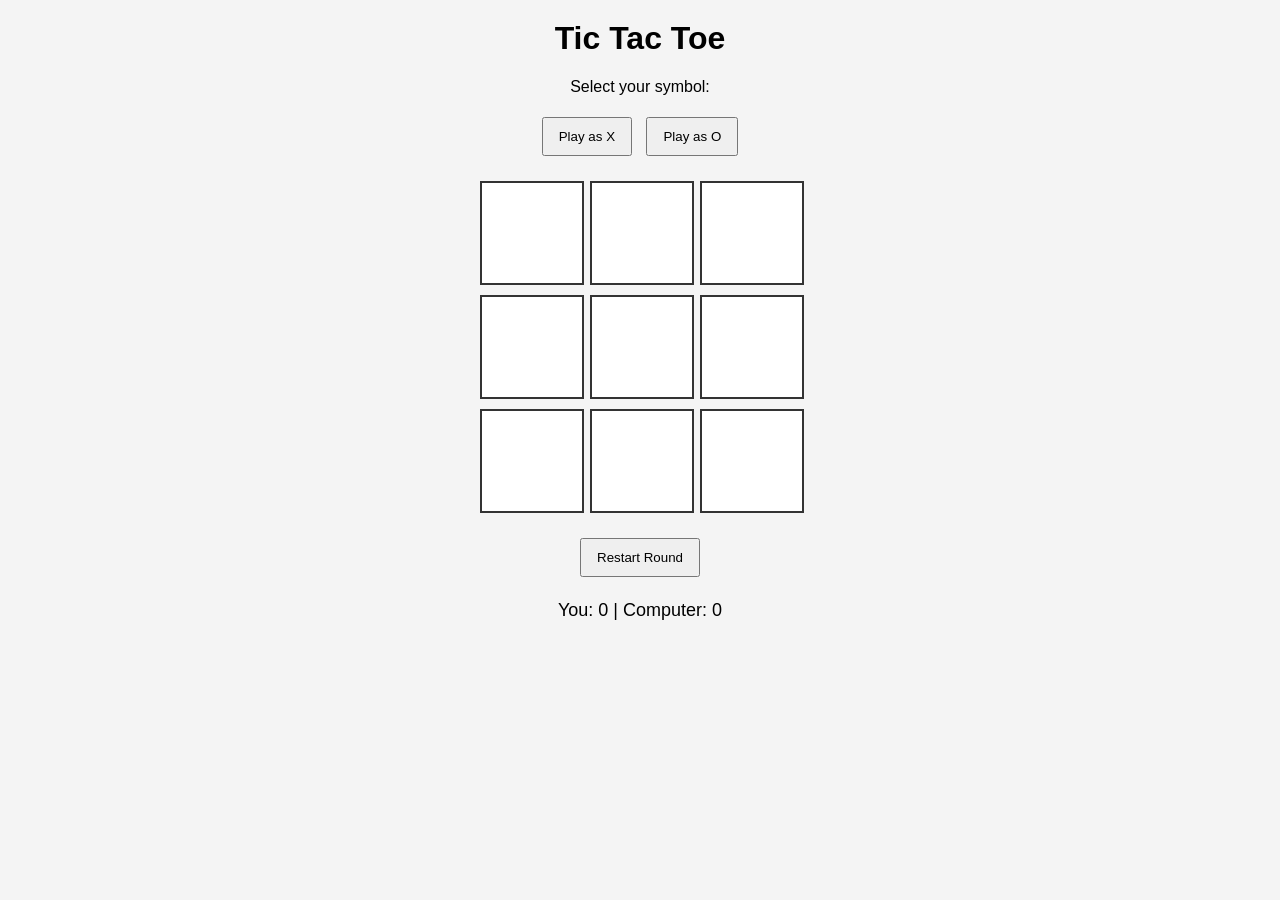
<file: ai.html>
<!DOCTYPE html>
<html lang="en">
<head>
<meta charset="UTF-8">
<title>Tic Tac Toe</title>
<style>
    body {
        font-family: Arial, sans-serif;
        text-align: center;
        background: #f4f4f4;
    }

    h1 { 
        margin-top: 20px;
    }

    .board {
        display: grid;
        grid-template-columns: repeat(3, 100px);
        gap: 10px;
        justify-content: center;
        margin: 20px auto;
    }

    .cell {
        width: 100px;
        height: 100px;
        background: white;
        font-size: 2.5em;
        display: flex;
        align-items: center;
        justify-content: center;
        cursor: pointer;
        border: 2px solid #333;
    }

    .cell:hover {
        background: #eaeaea;
    }

    .controls {
        margin-top: 10px;
    }

    button {
        padding: 10px 15px;
        margin: 5px;
        cursor: pointer;
    }

    .score {
        margin-top: 15px;
        font-size: 18px;
    }
</style>
</head>
<body>

<h1>Tic Tac Toe</h1>

<div>
    <p>Select your symbol:</p>
    <button onclick="choosePlayer('X')">Play as X</button>
    <button onclick="choosePlayer('O')">Play as O</button>
</div>

<div class="board" id="board"></div>

<div class="controls">
    <button onclick="resetGame()">Restart Round</button>
</div>

<div class="score">
    <p>You: <span id="playerScore">0</span> | Computer: <span id="computerScore">0</span></p>
    <p id="status"></p>
</div>

<script>
let board = Array(9).fill("");
let player = "";
let computer = "";
let currentTurn = "player";
let gameActive = false;
let playerScore = 0;
let computerScore = 0;

const boardEl = document.getElementById("board");
const statusEl = document.getElementById("status");

function createBoard() {
    boardEl.innerHTML = "";
    board.forEach((cell, index) => {
        const div = document.createElement("div");
        div.classList.add("cell");
        div.innerText = cell;
        div.addEventListener("click", () => makeMove(index));
        boardEl.appendChild(div);
    });
}

function choosePlayer(choice) {
    player = choice;
    computer = choice === "X" ? "O" : "X";
    gameActive = true;
    board = Array(9).fill("");
    statusEl.innerText = "Game started!";
    createBoard();

    if (computer === "X") {
        currentTurn = "computer";
        computerMove();
    } else {
        currentTurn = "player";
    }
}

function makeMove(index) {
    if (!gameActive || board[index] !== "" || currentTurn !== "player") return;

    board[index] = player;
    createBoard();

    if (checkWinner(player)) {
        playerScore++;
        updateScore();
        statusEl.innerText = "You win!";
        gameActive = false;
        return;
    }

    if (board.every(cell => cell !== "")) {
        statusEl.innerText = "It's a tie!";
        gameActive = false;
        return;
    }

    currentTurn = "computer";
    setTimeout(computerMove, 500);
}

function computerMove() {
    let emptyIndexes = board.map((val, i) => val === "" ? i : null).filter(v => v !== null);
    let move = emptyIndexes[Math.floor(Math.random() * emptyIndexes.length)];

    board[move] = computer;
    createBoard();

    if (checkWinner(computer)) {
        computerScore++;
        updateScore();
        statusEl.innerText = "Computer wins!";
        gameActive = false;
        return;
    }

    if (board.every(cell => cell !== "")) {
        statusEl.innerText = "It's a tie!";
        gameActive = false;
        return;
    }

    currentTurn = "player";
}

function checkWinner(playerSymbol) {
    const winPatterns = [
        [0,1,2], [3,4,5], [6,7,8],
        [0,3,6], [1,4,7], [2,5,8],
        [0,4,8], [2,4,6]
    ];

    return winPatterns.some(pattern =>
        pattern.every(index => board[index] === playerSymbol)
    );
}

function updateScore() {
    document.getElementById("playerScore").innerText = playerScore;
    document.getElementById("computerScore").innerText = computerScore;
}

function resetGame() {
    board = Array(9).fill("");
    gameActive = true;
    statusEl.innerText = "New round!";
    createBoard();

    if (computer === "X") {
        currentTurn = "computer";
        computerMove();
    } else {
        currentTurn = "player";
    }
}

// Initialize empty board
createBoard();
</script>

</body>
</html>
</file>
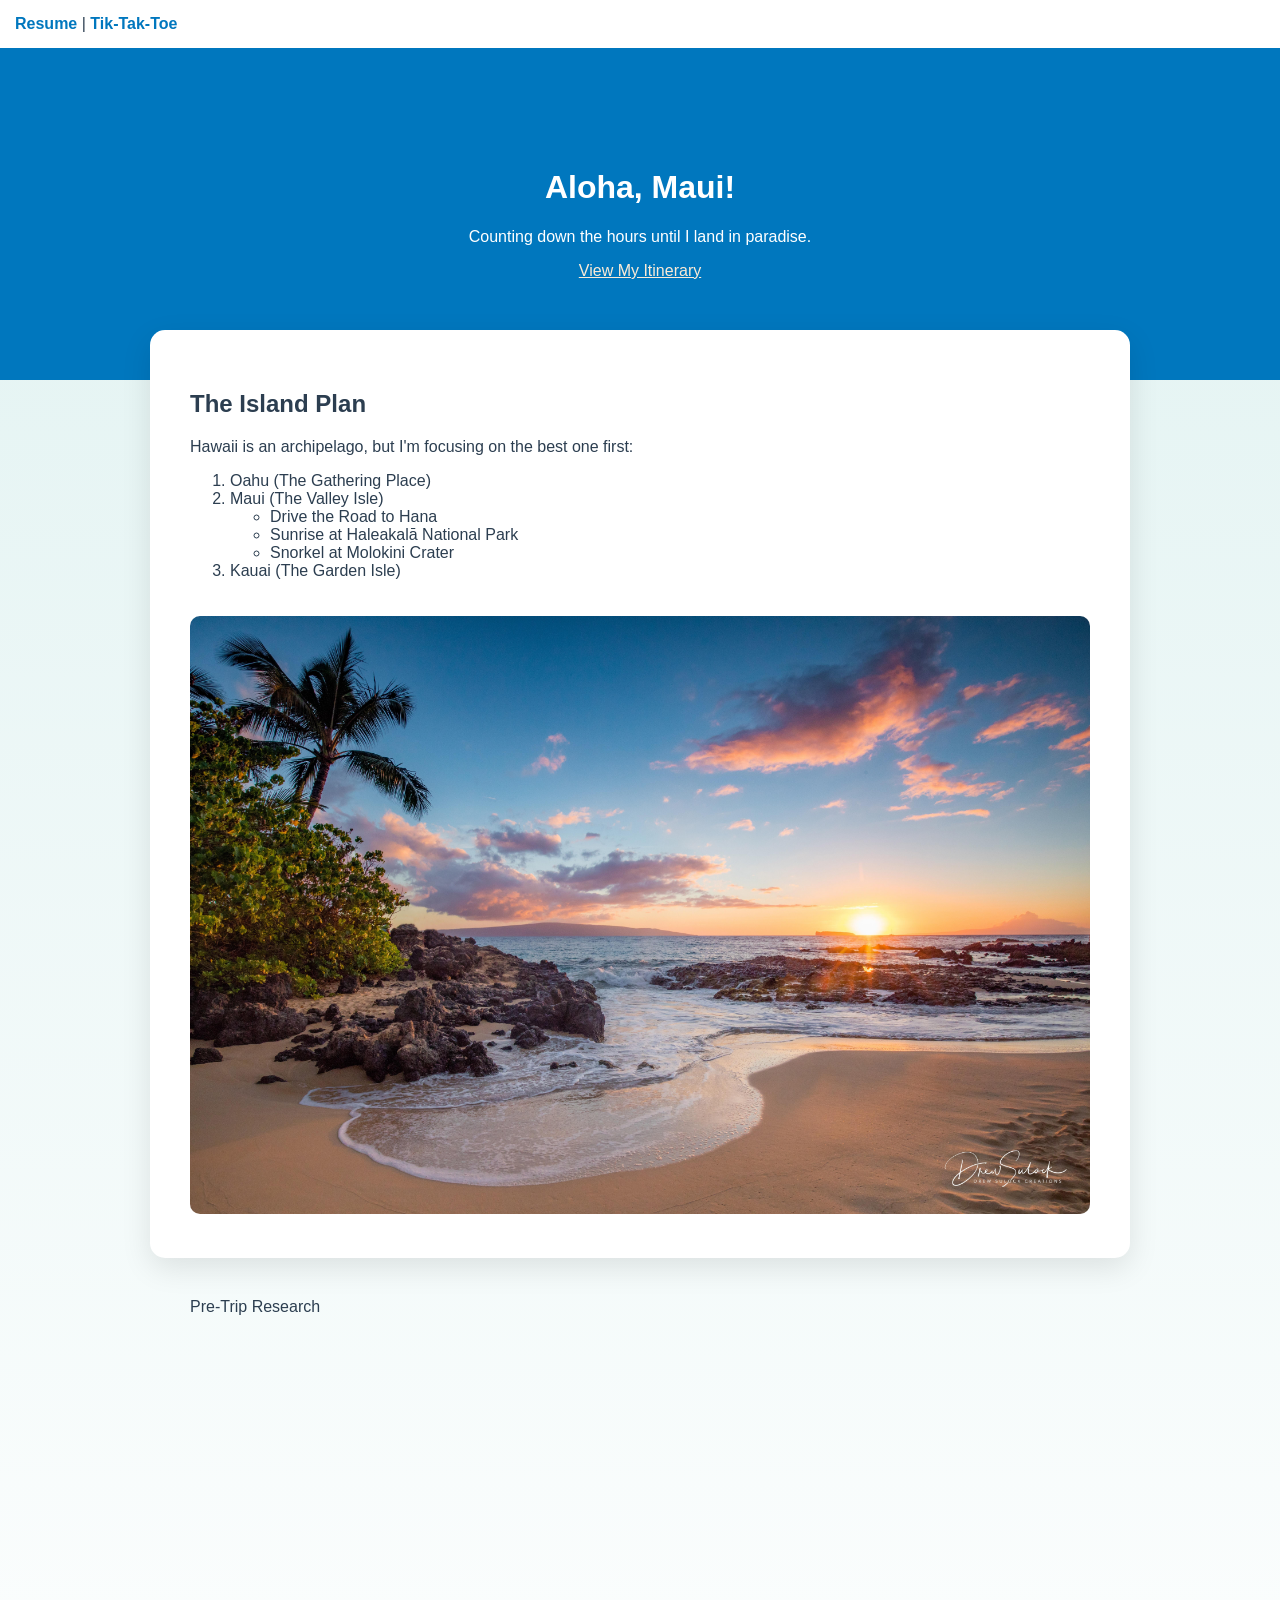
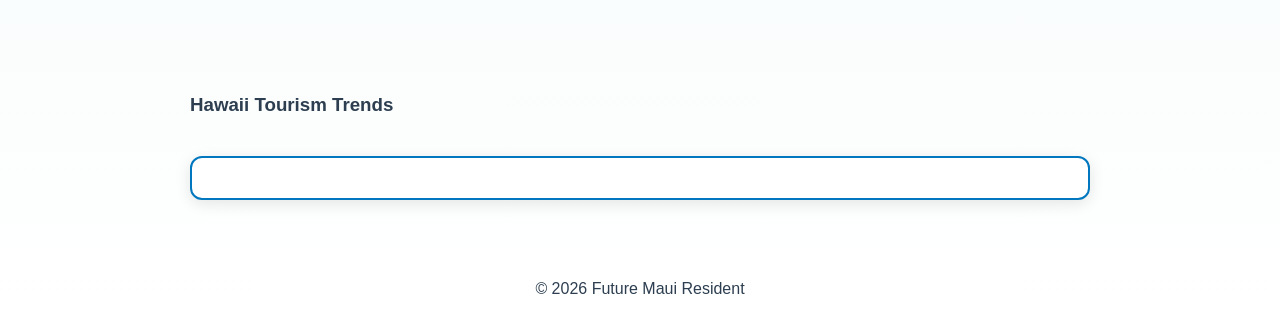
<file: fromScratch.html>
<!DOCTYPE html>
<html lang="en">
<head>
    <meta charset="UTF-8">
    <meta name="viewport" content="width=device-width, initial-scale=1.0">
    <title>Countdown to Maui</title>
    <link rel="stylesheet" href="css/myStyles.css">
</head>
<body>
    
    <nav>
        <a href="index.html">Resume</a> | 
        <a href="ai.html">Tik-Tak-Toe</a>
    </nav>
<div class="hero">
    <h1>Aloha, Maui!</h1>
    <p>Counting down the hours until I land in paradise.</p>
    <a href="#itinerary-section" class="btn">View My Itinerary</a>
</div>

<div id="main-content">
    <h2 id="itinerary-section">The Island Plan</h2>
    <p>Hawaii is an archipelago, but I'm focusing on the best one first:</p>

    <ol>
    <li>Oahu (The Gathering Place)</li>
    <li>Maui (The Valley Isle)
        <ul>
            <li>Drive the Road to Hana</li>
            <li>Sunrise at Haleakalā National Park</li>
            <li>Snorkel at Molokini Crater</li>
        </ul>
    </li> <li>Kauai (The Garden Isle)</li> </ol>
    <img src="assets/img/Beach Picture.jpg" alt="Beautiful Maui Beach">
</div>
<div id="media-block"
    <h2>Pre-Trip Research</h2>    
        <div class="video-wrapper">
            <iframe width="560" height="315" src="https://www.youtube.com/embed/LarDrhbO7b0" frameborder="0" allow="accelerometer; autoplay; clipboard-write; encrypted-media; gyroscope; picture-in-picture" allowfullscreen></iframe>
        </div>
<h3>Hawaii Tourism Trends</h3>
        <div class="tableau-container">
            <div class='tableauPlaceholder' id='viz1713580000000' style='position: relative'>
                <div class='tableauPlaceholder' id='viz1776704898637' style='position: relative'><noscript><a href='#'><img alt='Hawaii Tourism by Market  2016 - 2018 (Arrivals by Air) ' src='https:&#47;&#47;public.tableau.com&#47;static&#47;images&#47;Ha&#47;HawaiiiTourism2016-2018&#47;Dashboard-HI&#47;1_rss.png' style='border: none' /></a></noscript><object class='tableauViz'  style='display:none;'><param name='host_url' value='https%3A%2F%2Fpublic.tableau.com%2F' /> <param name='embed_code_version' value='3' /> <param name='site_root' value='' /><param name='name' value='HawaiiiTourism2016-2018&#47;Dashboard-HI' /><param name='tabs' value='no' /><param name='toolbar' value='yes' /><param name='static_image' value='https:&#47;&#47;public.tableau.com&#47;static&#47;images&#47;Ha&#47;HawaiiiTourism2016-2018&#47;Dashboard-HI&#47;1.png' /> <param name='animate_transition' value='yes' /><param name='display_static_image' value='yes' /><param name='display_spinner' value='yes' /><param name='display_overlay' value='yes' /><param name='display_count' value='yes' /><param name='language' value='en-US' /></object></div>                <script type='text/javascript'>                    var divElement = document.getElementById('viz1776704898637');                    var vizElement = divElement.getElementsByTagName('object')[0];                    vizElement.style.width='100%';vizElement.style.height='991px';                    var scriptElement = document.createElement('script');                    scriptElement.src = 'https://public.tableau.com/javascripts/api/viz_v1.js';                    vizElement.parentNode.insertBefore(scriptElement, vizElement);</script>
            </div>
        </div>
    </div>

    <footer>
        <p>© 2026 Future Maui Resident</p>
    </footer>
</body>
</html>
</file>
<file: css/myStyles.css>
/* 1. Custom Background & Font Family */
body {
    background-color: #f0faff; /* Very light sky blue */
    background-image: linear-gradient(to bottom, #e0f2f1, #ffffff);
    font-family: 'Segoe UI', Roboto, Helvetica, Arial, sans-serif;
    color: #2c3e50; /* Deep navy-grey font color */
    margin: 0;
    padding: 0;
}

/* 2. Positioning for Hero Div */
.hero {
    background-color: #0077be; /* Ocean Blue */
    color: white; /* Font color style */
    text-align: center;
    padding: 100px 20px;
}

.hero a {
    color: antiquewhite;
}

/* 3. Style for the Main Content Div */
#main-content {
    max-width: 900px;
    margin: -50px auto 20px;
    background: white;
    padding: 40px;
    border-radius: 15px;
    box-shadow: 0 10px 30px rgba(0,0,0,0.1);
}

/* 4. Formatting images and containers */
img {
    width: 100%;
    height: auto;
    border-radius: 10px;
    margin-top: 20px;
}

.video-wrapper {
    text-align: center;
    padding: 20px 0;
}

#media-block {
    max-width: 900px;
    margin: 20px auto;
    padding: 20px;
}

/* Navigation Style */
nav {
    padding: 15px;
    background: #ffffff;
}

nav a {
    color: #0077be;
    text-decoration: none;
    font-weight: bold;
}

footer {
    text-align: center;
}

/* Styling for the Tableau Block */
.tableau-container {
    background-color: #ffffff;      /* Clean white background for the data */
    border: 2px solid #0077be;      /* Maui ocean blue border */
    border-radius: 12px;            /* Rounded corners for a modern look */
    padding: 20px;
    margin: 40px auto;              /* Centers the div and adds space above/below */
    max-width: 1000px;              /* Keeps it from getting too wide on huge screens */
    box-shadow: 0 4px 15px rgba(0,0,0,0.1); /* Adds a subtle "lifted" effect */
    
    /* Requirement: Font styles inside the container */
    font-family: 'Trebuchet MS', sans-serif; 
    color: #333333;
    text-align: center;
}

/* Optional: Styling the heading specifically inside this div */
.tableau-container h3 {
    color: #0077be;
    margin-bottom: 15px;
    text-transform: uppercase;
    letter-spacing: 1px;
}
</file>
